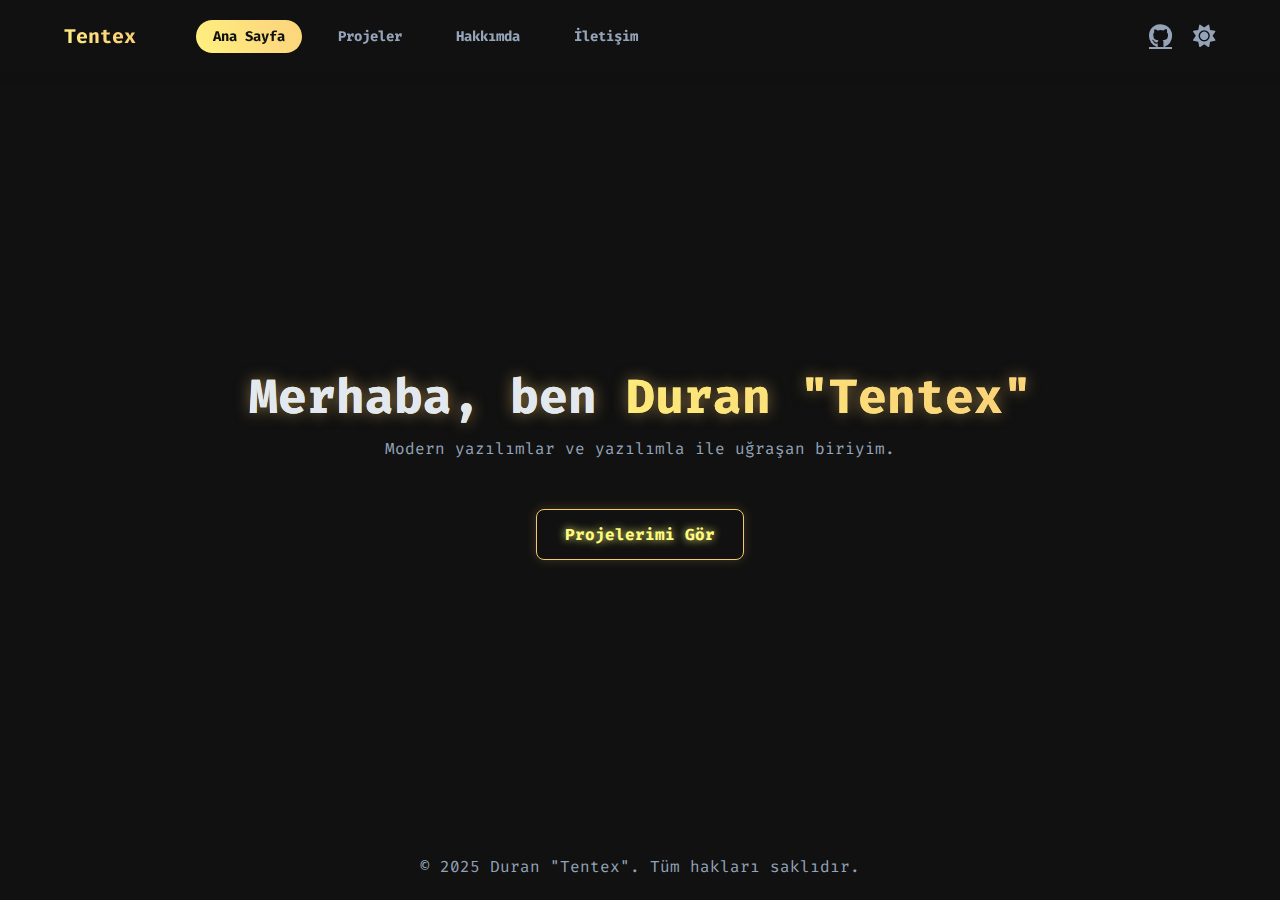
<file: index.html>
﻿<!DOCTYPE html>
<html lang="tr">

<head>
    <meta charset="UTF-8">
    <meta name="viewport" content="width=device-width, initial-scale=1.0">
    <title>Ana Sayfa | Tentex</title>
    <link rel="icon" href="./pp.png">
    <link rel="stylesheet" href="style.css">
    <link rel="preconnect" href="https://fonts.googleapis.com">
    <link rel="preconnect" href="https://fonts.gstatic.com" crossorigin>
    <link href="https://fonts.googleapis.com/css2?family=Fira+Code:wght@400;700&display=swap" rel="stylesheet">
    <link rel="stylesheet" href="https://cdnjs.cloudflare.com/ajax/libs/font-awesome/6.5.2/css/all.min.css">
</head>

<body class="fade-out">

    <header>
        <!-- index.html DOSYASINDAKİ NAV'I BUNUNLA DEĞİŞTİR -->
        <nav>
            <div class="nav-left">
                <a href="index.html" class="logo">Tentex</a>
                <ul class="nav-links">
                    <li><a href="index.html" class="active">Ana Sayfa</a></li>
                    <li><a href="projeler.html">Projeler</a></li>
                    <li><a href="hakkimda.html">Hakkımda</a></li>
                    <li><a href="iletisim.html">İletişim</a></li>
                </ul>
            </div>
            <div class="nav-actions">
                <a href="https://github.com/Tentex1" target="_blank" class="github-link" aria-label="GitHub Profili"><i
                        class="fab fa-github"></i></a>
                <button id="theme-toggle" aria-label="Temayı Değiştir"><i class="fas fa-sun" id="icon-sun"></i><i
                        class="fas fa-moon" id="icon-moon"></i></button>
            </div>
            <div class="burger">
                <div class="line1"></div>
                <div class="line2"></div>
                <div class="line3"></div>
            </div>
            <!-- Animasyon için yüklenme çubuğu -->
            <div class="nav-loader"></div>
        </nav>
    </header>

    <main>
        <!-- BU SAYFADA SADECE KARŞILAMA EKRANI VAR -->
        <section id="hero">
            <div class="hero-text">
                <h1>Merhaba, ben <span class="highlight">Duran "Tentex"</span></h1>
                <p>Modern yazılımlar ve yazılımla ile uğraşan biriyim.</p>
                <a href="projeler.html" class="btn">Projelerimi Gör</a>
            </div>
        </section>
    </main>

    <footer>
        <p>&copy; 2025 Duran "Tentex". Tüm hakları saklıdır.</p>
    </footer>

    <script src="script.js"></script>
</body>


</html>
</file>
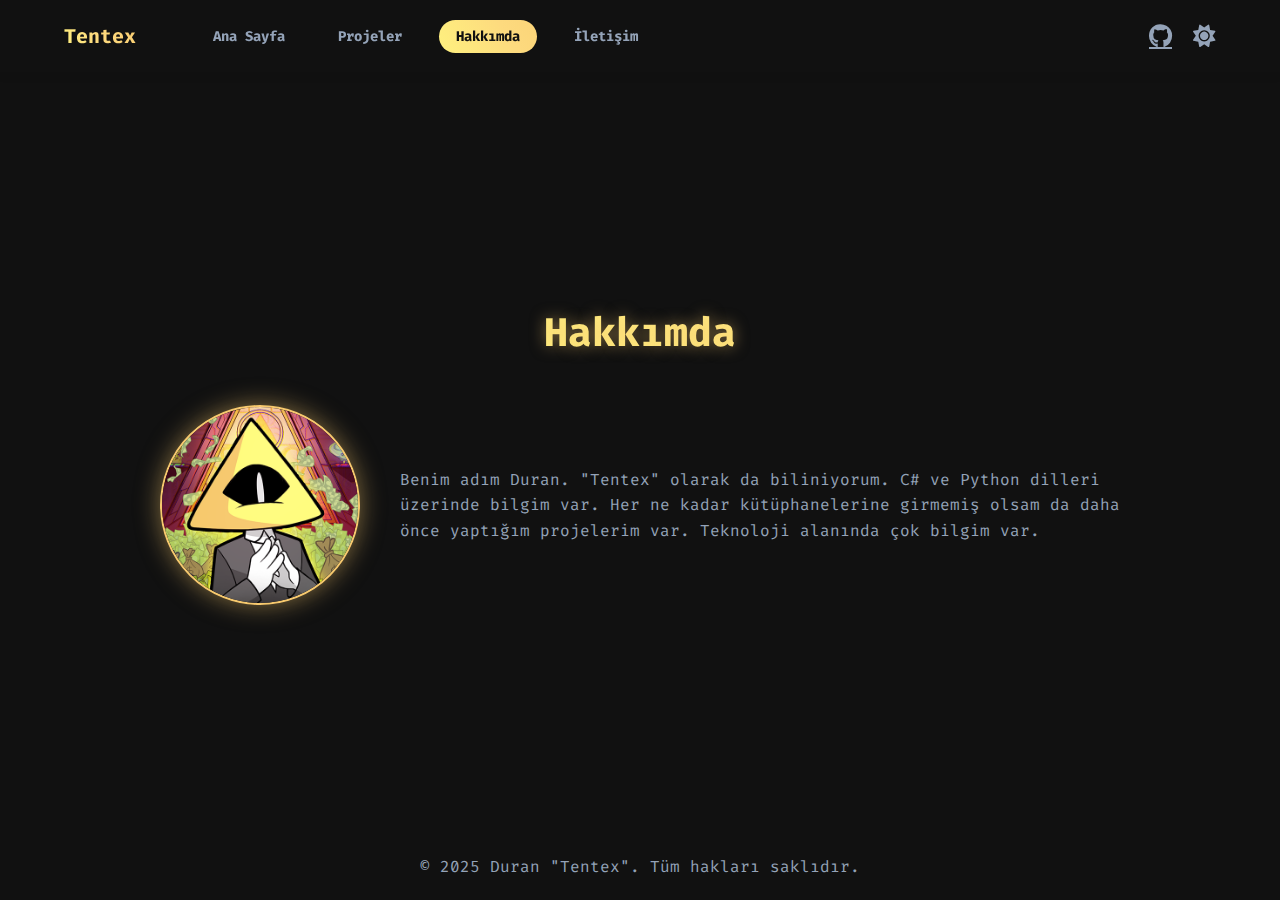
<file: hakkimda.html>
<!DOCTYPE html>
<html lang="tr">

<head>
    <meta charset="UTF-8">
    <meta name="viewport" content="width=device-width, initial-scale=1.0">
    <title>Hakkımda | Tentex</title>
    <link rel="icon" href="./pp.png">
    <link rel="stylesheet" href="style.css">
    <link rel="preconnect" href="https://fonts.googleapis.com">
    <link rel="preconnect" href="https://fonts.gstatic.com" crossorigin>
    <link href="https://fonts.googleapis.com/css2?family=Fira+Code:wght@400;700&display=swap" rel="stylesheet">
    <link rel="stylesheet" href="https://cdnjs.cloudflare.com/ajax/libs/font-awesome/6.5.2/css/all.min.css">
</head>

<body class="fade-out">

    <header>
        <!-- hakkimda.html DOSYASINDAKİ NAV'I BUNUNLA DEĞİŞTİR -->
        <nav>
            <div class="nav-left">
                <a href="index.html" class="logo">Tentex</a>
                <ul class="nav-links">
                    <li><a href="index.html">Ana Sayfa</a></li>
                    <li><a href="projeler.html">Projeler</a></li>
                    <li><a href="hakkimda.html" class="active">Hakkımda</a></li>
                    <li><a href="iletisim.html">İletişim</a></li>
                </ul>
            </div>
            <div class="nav-actions">
                <a href="https://github.com/Tentex1" target="_blank" class="github-link" aria-label="GitHub Profili"><i
                        class="fab fa-github"></i></a>
                <button id="theme-toggle" aria-label="Temayı Değiştir"><i class="fas fa-sun" id="icon-sun"></i><i
                        class="fas fa-moon" id="icon-moon"></i></button>
            </div>
            <div class="burger">
                <div class="line1"></div>
                <div class="line2"></div>
                <div class="line3"></div>
            </div>
            <!-- Animasyon için yüklenme çubuğu -->
            <div class="nav-loader"></div>
        </nav>
    </header>

    <main>
        <section id="hakkimda">
            <h2>Hakkımda</h2>
            <div class="about-container">
                <img src="./pp.png" alt="Profil Fotoğrafı" class="profile-pic">
                <p>
                    Benim adım Duran. "Tentex" olarak da biliniyorum. C# ve Python dilleri üzerinde bilgim var.
                    Her ne kadar kütüphanelerine girmemiş olsam da daha önce yaptığım projelerim var.
                    Teknoloji alanında çok bilgim var.
                </p>
            </div>
        </section>
    </main>

    <footer>
        <p>&copy; 2025 Duran "Tentex". Tüm hakları saklıdır.</p>
    </footer>

    <script src="script.js"></script>
</body>

</html>
</file>
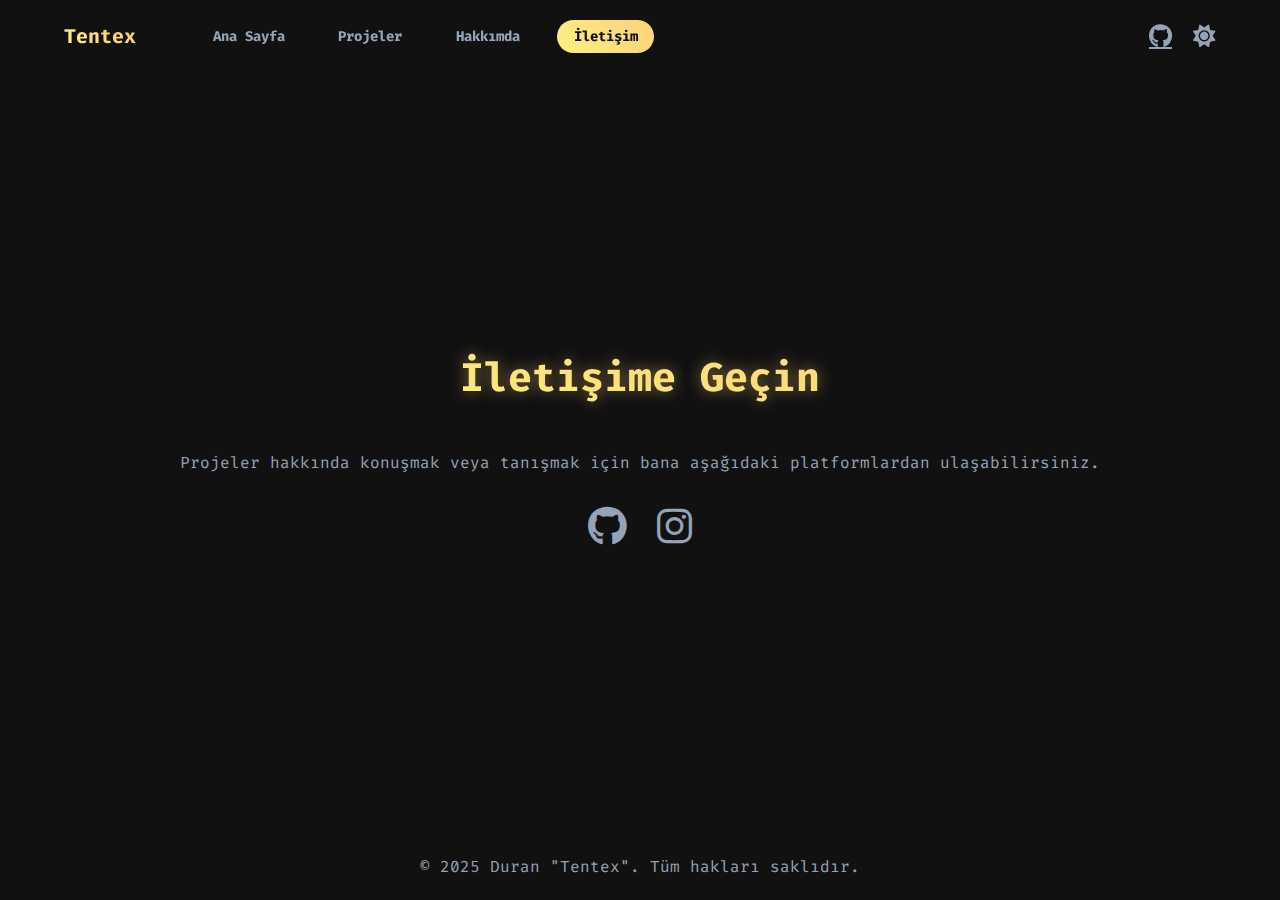
<file: iletisim.html>
<!DOCTYPE html>
<html lang="tr">

<head>
    <meta charset="UTF-8">
    <meta name="viewport" content="width=device-width, initial-scale=1.0">
    <title>İletişim | Tentex</title> <!-- Başlık güncellendi -->
    <link rel="icon" href="./pp.png">
    <link rel="stylesheet" href="style.css">
    <link rel="preconnect" href="https://fonts.googleapis.com">
    <link rel="preconnect" href="https://fonts.gstatic.com" crossorigin>
    <link href="https://fonts.googleapis.com/css2?family=Fira+Code:wght@400;700&display=swap" rel="stylesheet">
    <link rel="stylesheet" href="https://cdnjs.cloudflare.com/ajax/libs/font-awesome/6.5.2/css/all.min.css">
</head>

<body class="fade-out">
    <header>
        <!-- iletisim.html DOSYASINDAKİ NAV'I BUNUNLA DEĞİŞTİR -->
        <nav>
            <div class="nav-left">
                <a href="index.html" class="logo">Tentex</a>
                <ul class="nav-links">
                    <li><a href="index.html">Ana Sayfa</a></li>
                    <li><a href="projeler.html">Projeler</a></li>
                    <li><a href="hakkimda.html">Hakkımda</a></li>
                    <li><a href="iletisim.html" class="active">İletişim</a></li>
                </ul>
            </div>
            <div class="nav-actions">
                <a href="https://github.com/Tentex1" target="_blank" class="github-link" aria-label="GitHub Profili"><i
                        class="fab fa-github"></i></a>
                <button id="theme-toggle" aria-label="Temayı Değiştir"><i class="fas fa-sun" id="icon-sun"></i><i
                        class="fas fa-moon" id="icon-moon"></i></button>
            </div>
            <div class="burger">
                <div class="line1"></div>
                <div class="line2"></div>
                <div class="line3"></div>
            </div>
            <!-- Animasyon için yüklenme çubuğu -->
            <div class="nav-loader"></div>
        </nav>
    </header>
    <main>
        <section id="iletisim">
            <h2>İletişime Geçin</h2>
            <p>Projeler hakkında konuşmak veya tanışmak için bana aşağıdaki platformlardan ulaşabilirsiniz.</p>
            <div class="social-links">
                <a href="https://github.com/Tentex1" target="_blank"><i class="fab fa-github"></i></a>
                <a href="https://instagram.com/duranforreal" target="_blank"><i class="fab fa-instagram"></i></a>
            </div>
        </section>
    </main>
    <footer>
        <p>&copy; 2025 Duran "Tentex". Tüm hakları saklıdır.</p> <!-- Footer güncellendi -->
    </footer>
    <script src="script.js"></script>
</body>

</html>
</file>
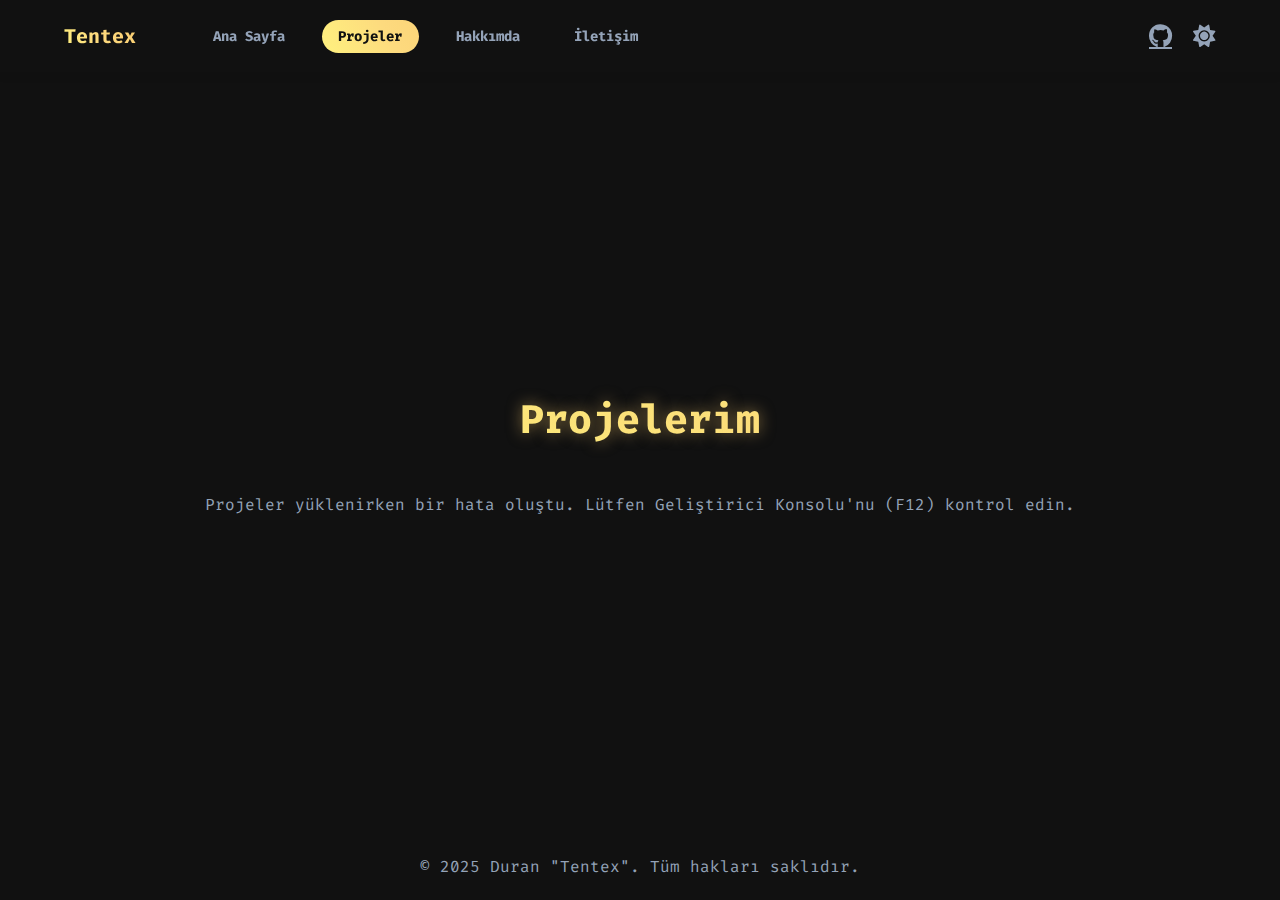
<file: projeler.html>
<!DOCTYPE html>
<html lang="tr">

<head>
    <meta charset="UTF-8">
    <meta name="viewport" content="width=device-width, initial-scale=1.0">
    <title>Projeler | Tentex</title> <!-- Başlık güncellendi -->
    <link rel="icon" href="./pp.png">
    <link rel="stylesheet" href="style.css">
    <link rel="preconnect" href="https://fonts.googleapis.com">
    <link rel="preconnect" href="https://fonts.gstatic.com" crossorigin>
    <link href="https://fonts.googleapis.com/css2?family=Fira+Code:wght@400;700&display=swap" rel="stylesheet">
    <link rel="stylesheet" href="https://cdnjs.cloudflare.com/ajax/libs/font-awesome/6.5.2/css/all.min.css">
</head>

<body class="fade-out">
    <header>
        <!-- projeler.html DOSYASINDAKİ NAV'I BUNUNLA DEĞİŞTİR -->
        <nav>
            <div class="nav-left">
                <a href="index.html" class="logo">Tentex</a>
                <ul class="nav-links">
                    <li><a href="index.html">Ana Sayfa</a></li>
                    <li><a href="projeler.html" class="active">Projeler</a></li>
                    <li><a href="hakkimda.html">Hakkımda</a></li>
                    <li><a href="iletisim.html">İletişim</a></li>
                </ul>
            </div>
            <div class="nav-actions">
                <a href="https://github.com/Tentex1" target="_blank" class="github-link" aria-label="GitHub Profili"><i
                        class="fab fa-github"></i></a>
                <button id="theme-toggle" aria-label="Temayı Değiştir"><i class="fas fa-sun" id="icon-sun"></i><i
                        class="fas fa-moon" id="icon-moon"></i></button>
            </div>
            <div class="burger">
                <div class="line1"></div>
                <div class="line2"></div>
                <div class="line3"></div>
            </div>
            <!-- Animasyon için yüklenme çubuğu -->
            <div class="nav-loader"></div>
        </nav>
    </header>

    <!-- projeler.html DOSYASINDAKİ BU BÖLÜMÜ GÜNCELLE -->
    <main>
        <section id="projeler">
            <h2>Projelerim</h2>
            <!-- Projeler GitHub'dan otomatik olarak buraya yüklenecek -->
            <div class="project-grid">
                <p class="loading-message">GitHub'dan projeler yükleniyor...</p>
            </div>
        </section>
    </main>

    <footer>
        <p>&copy; 2025 Duran "Tentex". Tüm hakları saklıdır.</p> <!-- Footer güncellendi -->
    </footer>
    <script src="script.js"></script>
</body>

</html>
</file>
<file: style.css>
/* --- HAREKETLİ ALTIN TEMA v3 (TÜM ELEMENTLER NEON) --- */

@keyframes gradient-animation {
    0% { background-position: 0% 50%; }
    50% { background-position: 100% 50%; }
    100% { background-position: 0% 50%; }
}

:root {
    /* DARK TEMA (VARSAYILAN) */
    --bg-color: #111111;
    --card-color: rgba(24, 24, 27, 0.7);
    --text-color: #e2e8f0;
    --text-muted: #94a3b8;
    --accent-gradient: linear-gradient(60deg, #fffc7f, #fdda7e, #f7c96e, #f5b84f);
    --nav-bg: rgba(17, 17, 17, 0.8);
    --border-color: rgba(255, 255, 255, 0.1);

    /* YENİ: Neon renklerini değişkenlere atadık */
    --neon-main-color: #f7c96e; /* Altın */
    --neon-glow-color: #fffc7f;  /* Parlak Sarı */
}

body.light-theme {
    /* LIGHT TEMA */
    --bg-color: #f0f2f5;
    --card-color: rgba(255, 255, 255, 0.7);
    --text-color: #1e293b;
    --text-muted: #475569;
    --accent-gradient: linear-gradient(60deg, #f7c96e, #e67e22);
    --nav-bg: rgba(255, 255, 255, 0.8);
    --border-color: rgba(0, 0, 0, 0.1);
    
    --neon-main-color: #e67e22;
    --neon-glow-color: #f7c96e;
}

* { margin: 0; padding: 0; box-sizing: border-box; }
html { scroll-behavior: smooth; }

body {
    font-family: 'Fira Code', monospace;
    background-color: var(--bg-color);
    color: var(--text-color);
    line-height: 1.6;
    transition: background-color 0.3s ease, color 0.3s ease;
    min-height: 100vh;
    display: flex;
    flex-direction: column;
}

/* --- NAVİGASYON --- */
nav { display: flex; justify-content: space-between; align-items: center; padding: 0 5%; min-height: 8vh; background-color: var(--nav-bg); backdrop-filter: blur(10px); box-shadow: 0 2px 10px rgba(0, 0, 0, 0.1); position: fixed; width: 100%; z-index: 10; }
.nav-left { display: flex; align-items: center; gap: 60px; }
.logo { background: var(--accent-gradient); background-clip: text; -webkit-background-clip: text; color: transparent; background-size: 200% 200%; animation: gradient-animation 6s ease-in-out infinite; font-size: 20px; font-weight: 700; text-decoration: none; }
.nav-links { display: flex; list-style: none; gap: 20px; }
.nav-links a { color: var(--text-muted); text-decoration: none; font-size: 14px; font-weight: 700; padding: 0.5em 1.2em; border-radius: 999px; transition: all 0.4s ease; }
.nav-links a:not(.active):hover { color: var(--text-color); background-color: rgba(255, 255, 255, 0.1); }
.nav-links a.active { color: var(--bg-color); background: var(--accent-gradient); background-size: 300% 300%; animation: gradient-animation 5s ease infinite; }
.nav-actions { display: flex; align-items: center; gap: 20px; }
.github-link { color: var(--text-muted); font-size: 1.5rem; transition: color 0.3s ease, text-shadow 0.3s ease; display: flex; align-items: center; }
.github-link:hover { color: var(--neon-glow-color); text-shadow: 0 0 8px var(--neon-glow-color); }
#theme-toggle { background: none; border: none; color: var(--text-muted); font-size: 1.4rem; cursor: pointer; padding: 0; position: relative; width: 24px; height: 24px; display: flex; align-items: center; justify-content: center; transition: color 0.3s ease, text-shadow 0.3s ease; }
#theme-toggle:hover { color: var(--neon-glow-color); text-shadow: 0 0 8px var(--neon-glow-color); }
#theme-toggle i { position: absolute; transition: opacity 0.3s ease, transform 0.3s ease; }
#icon-moon { opacity: 0; transform: scale(0); }
body.light-theme #icon-sun { opacity: 0; transform: scale(0); }
body.light-theme #icon-moon { opacity: 1; transform: scale(1); }

/* --- ANA İÇERİK BÖLÜMÜ --- */
main { transition: opacity 0.4s ease-in-out; flex: 1; display: flex; justify-content: center; align-items: center; width: 100%; padding-top: 8vh; }
body.fade-out main { opacity: 0; }
section { padding: 50px 20px; max-width: 1000px; margin: 0 auto; text-align: center; }

/* --- BAŞLIKLAR VE DİĞER ELEMENTLER --- */
h1, h2, .highlight { background: var(--accent-gradient); background-clip: text; -webkit-background-clip: text; color: transparent; background-size: 300% 300%; animation: gradient-animation 5s ease infinite; /* YENİ: Neon Parlama */ text-shadow: 0 0 15px rgba(247, 201, 110, 0.5); }
.light-theme h1, .light-theme h2, .light-theme .highlight { color: #e67e22; background: none; animation: none; text-shadow: none; }
h1 { font-size: 3rem; color: var(--text-color); }
.light-theme h1 { color: var(--text-color); }
h1 .highlight { display: inline-block; }
h2 { font-size: 2.5rem; margin-bottom: 40px; }
p { color: var(--text-muted); }
.about-container { display: flex; align-items: center; justify-content: center; gap: 40px; text-align: left; }

/* YENİ: NEON EFEKTİ UYGULANAN BUTON */
.btn {
    background: transparent;
    border: 1px solid var(--neon-main-color);
    color: var(--neon-glow-color);
    text-shadow: 0 0 8px var(--neon-glow-color);
    box-shadow: 0 0 12px rgba(247, 201, 110, 0.2);
    padding: 14px 28px;
    margin-top: 20px;
    text-decoration: none;
    border-radius: 8px;
    font-weight: bold;
    transition: all 0.3s ease;
}

#hero p {
    margin-bottom: 60px; /* Bu değeri artırarak butonu daha da aşağı alabilirsin */
}

#hero .btn {
    margin-top: 40px; /* Bu değeri artırarak daha da aşağı alabilirsin */
}

.btn:hover {
    color: var(--bg-color);
    background-color: var(--neon-main-color);
    box-shadow: 0 0 25px var(--neon-main-color);
    text-shadow: none;
}

/* YENİ: NEON EFEKTİ UYGULANAN PROFİL FOTOĞRAFI */
.profile-pic {
    width: 200px; height: 200px; border-radius: 50%; object-fit: cover;
    border: 2px solid var(--neon-main-color);
    box-shadow: 0 0 25px rgba(247, 201, 110, 0.5);
}

/* --- PROJE BÖLÜMÜ --- */
.project-grid { display: grid; grid-template-columns: repeat(auto-fit, minmax(300px, 1fr)); gap: 30px; }
.loading-message { width: 100%; text-align: center; color: var(--text-muted); }
.project-card { background: var(--card-color); backdrop-filter: blur(10px); border: 1px solid var(--border-color); border-radius: 10px; padding: 25px; text-align: left; transition: all 0.3s ease; display: flex; flex-direction: column; justify-content: space-between; }
.project-card:hover { transform: translateY(-10px); border-color: var(--neon-main-color); box-shadow: 0 0 20px rgba(247, 201, 110, 0.3); }
.card-content { flex-grow: 1; }
.project-card h3 { font-size: 1.5rem; margin: 0 0 10px 0; color: var(--text-color); }
.project-card p { font-size: 0.9rem; padding: 0; color: var(--text-muted); margin-bottom: 20px; }
.card-footer { display: flex; justify-content: space-between; align-items: center; flex-wrap: wrap; gap: 10px; }

/* YENİ: NEON EFEKTİ UYGULANAN DİL ETİKETİ */
.project-language {
    border: 1px solid var(--neon-main-color); padding: 3px 10px; border-radius: 5px;
    color: var(--neon-glow-color); text-shadow: 0 0 8px var(--neon-glow-color);
    box-shadow: 0 0 12px rgba(247, 201, 110, 0.2);
    font-size: 0.8rem; font-weight: bold; transition: all 0.3s ease;
}
.project-card:hover .project-language { box-shadow: 0 0 16px rgba(247, 201, 110, 0.4); border-color: var(--neon-glow-color); }

/* YENİ: NEON HOVER EFEKTİ UYGULANAN LİNKLER */
.project-links a {
    color: var(--text-muted); text-decoration: none; font-weight: bold;
    transition: all 0.3s ease;
}
.project-links a:hover {
    color: var(--neon-glow-color);
    text-shadow: 0 0 8px var(--neon-glow-color);
}

/* --- İLETİŞİM BÖLÜMÜ --- */
.social-links { margin-top: 20px; display: flex; justify-content: center; gap: 30px; }
.social-links a { color: var(--text-muted); font-size: 2.5rem; transition: all 0.3s ease; }
.social-links a:hover { color: var(--neon-glow-color); text-shadow: 0 0 10px var(--neon-glow-color); transform: translateY(-5px); }
footer { text-align: center; padding: 20px 0; color: var(--text-muted); }

/* --- MOBİL UYUMLULUK --- */
.burger { display: none; cursor: pointer; }
@media screen and (max-width: 768px) {
    .nav-links { display: none; } .nav-left { gap: 0; } .burger { display: block; z-index: 101; }
}
/* style.css dosyasının en altına ekle */

/* --- NAVBAR GEÇİŞ ANİMASYONU --- */
.nav-loader {
    position: absolute; /* Navigasyon çubuğuna göre konumlandır */
    bottom: 0;
    left: 0;
    width: 0%; /* Başlangıçta genişliği sıfır */
    height: 3px; /* Kalınlığı */
    background: var(--accent-gradient); /* Temamızın güzel gradyanı */
    background-size: 200% 200%;
    animation: gradient-animation 4s ease infinite;
    box-shadow: 0 0 15px var(--neon-main-color); /* Neon parlama efekti */
    
    /* Genişlik değişimini 400ms'de yumuşakça yap */
    transition: width 0.4s ease-in-out;
}

/* JavaScript bu sınıfı eklediğinde animasyon başlayacak */
.nav-loader.loading {
    width: 100%; /* Genişliği %100'e çıkar */
}

/* Navigasyonun kendisi için position:relative eklemeyi unutmayalım */
nav {
    position: fixed; /* 'fixed' zaten 'relative' gibi davranır, ama garanti olsun */
    /* ... (mevcut diğer nav stilleri) ... */
}
</file>
